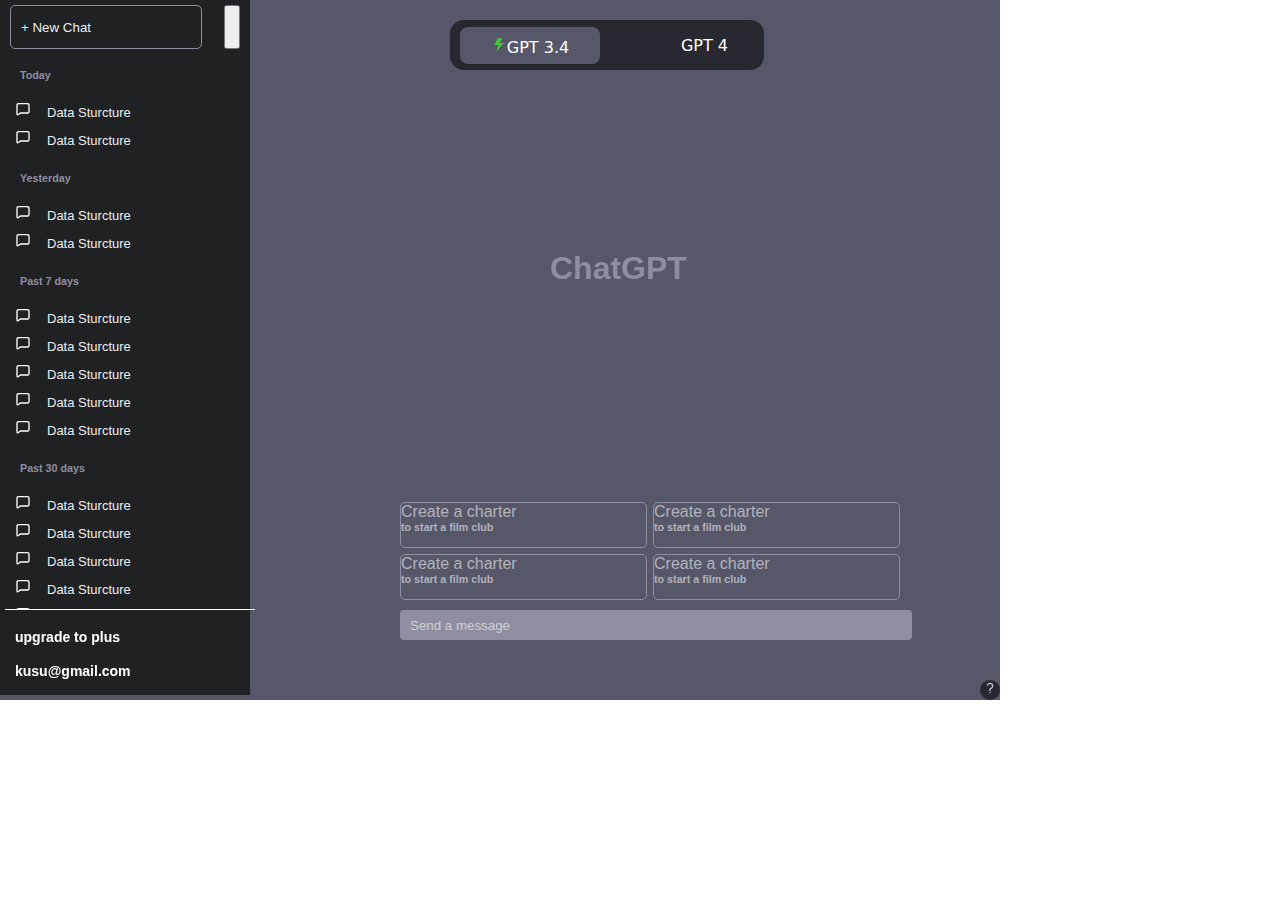
<file: ChatGPT clone/index.html>
<!DOCTYPE html>
<html lang="en">
<head>
    <meta charset="UTF-8">
    <meta name="viewport" content="width=device-width, initial-scale=1.0">
    <title>Document</title>
    <link rel="stylesheet" href="style.css">
</head>
<body>
    <div class="container">
        <div class="side">
            <div class="sidebar-top-flex">
                <button class="chat-btn">+  New Chat</button>
                <button class="chat-close-btn"><rect x="3" y="3" width="18" height="18" rx="2" ry="2"></rect></button>
            </div>
            <div class="sidebar">
                
                <div class="card">
                    <h6 class="day-text">Today</h6>
                    <div class="chat-card">
                        <svg  width="16px" height="16px" viewBox="0 0 24 24" fill="none" xmlns="http://www.w3.org/2000/svg" stroke="#fff"><g id="SVGRepo_bgCarrier" stroke-width="0"></g><g id="SVGRepo_tracerCarrier" stroke-linecap="round" stroke-linejoin="round"></g><g id="SVGRepo_iconCarrier"> <g id="Communication / Chat_Dots"> <path id="Vector" d="M5.59961 19.9203L7.12357 18.7012L7.13478 18.6926C7.45249 18.4384 7.61281 18.3101 7.79168 18.2188C7.95216 18.1368 8.12328 18.0771 8.2998 18.0408C8.49877 18 8.70603 18 9.12207 18H17.8031C18.921 18 19.4806 18 19.908 17.7822C20.2843 17.5905 20.5905 17.2842 20.7822 16.9079C21 16.4805 21 15.9215 21 14.8036V7.19691C21 6.07899 21 5.5192 20.7822 5.0918C20.5905 4.71547 20.2837 4.40973 19.9074 4.21799C19.4796 4 18.9203 4 17.8002 4H6.2002C5.08009 4 4.51962 4 4.0918 4.21799C3.71547 4.40973 3.40973 4.71547 3.21799 5.0918C3 5.51962 3 6.08009 3 7.2002V18.6712C3 19.7369 3 20.2696 3.21846 20.5433C3.40845 20.7813 3.69644 20.9198 4.00098 20.9195C4.35115 20.9191 4.76744 20.5861 5.59961 19.9203Z" stroke="#ffffff" stroke-width="2" stroke-linecap="round" stroke-linejoin="round"></path> </g> </g></svg>
                        <div class="desc">Data Sturcture</div>
                    </div>
                    <div class="chat-card">
                        <svg  width="16px" height="16px" viewBox="0 0 24 24" fill="none" xmlns="http://www.w3.org/2000/svg" stroke="#fff"><g id="SVGRepo_bgCarrier" stroke-width="0"></g><g id="SVGRepo_tracerCarrier" stroke-linecap="round" stroke-linejoin="round"></g><g id="SVGRepo_iconCarrier"> <g id="Communication / Chat_Dots"> <path id="Vector" d="M5.59961 19.9203L7.12357 18.7012L7.13478 18.6926C7.45249 18.4384 7.61281 18.3101 7.79168 18.2188C7.95216 18.1368 8.12328 18.0771 8.2998 18.0408C8.49877 18 8.70603 18 9.12207 18H17.8031C18.921 18 19.4806 18 19.908 17.7822C20.2843 17.5905 20.5905 17.2842 20.7822 16.9079C21 16.4805 21 15.9215 21 14.8036V7.19691C21 6.07899 21 5.5192 20.7822 5.0918C20.5905 4.71547 20.2837 4.40973 19.9074 4.21799C19.4796 4 18.9203 4 17.8002 4H6.2002C5.08009 4 4.51962 4 4.0918 4.21799C3.71547 4.40973 3.40973 4.71547 3.21799 5.0918C3 5.51962 3 6.08009 3 7.2002V18.6712C3 19.7369 3 20.2696 3.21846 20.5433C3.40845 20.7813 3.69644 20.9198 4.00098 20.9195C4.35115 20.9191 4.76744 20.5861 5.59961 19.9203Z" stroke="#ffffff" stroke-width="2" stroke-linecap="round" stroke-linejoin="round"></path> </g> </g></svg>
                        <div class="desc">Data Sturcture</div>
                    </div>
                </div>
    
                <div class="card">
                    <h6 class="day-text">Yesterday</h6>
                    <div class="chat-card">
                        <svg  width="16px" height="16px" viewBox="0 0 24 24" fill="none" xmlns="http://www.w3.org/2000/svg" stroke="#fff"><g id="SVGRepo_bgCarrier" stroke-width="0"></g><g id="SVGRepo_tracerCarrier" stroke-linecap="round" stroke-linejoin="round"></g><g id="SVGRepo_iconCarrier"> <g id="Communication / Chat_Dots"> <path id="Vector" d="M5.59961 19.9203L7.12357 18.7012L7.13478 18.6926C7.45249 18.4384 7.61281 18.3101 7.79168 18.2188C7.95216 18.1368 8.12328 18.0771 8.2998 18.0408C8.49877 18 8.70603 18 9.12207 18H17.8031C18.921 18 19.4806 18 19.908 17.7822C20.2843 17.5905 20.5905 17.2842 20.7822 16.9079C21 16.4805 21 15.9215 21 14.8036V7.19691C21 6.07899 21 5.5192 20.7822 5.0918C20.5905 4.71547 20.2837 4.40973 19.9074 4.21799C19.4796 4 18.9203 4 17.8002 4H6.2002C5.08009 4 4.51962 4 4.0918 4.21799C3.71547 4.40973 3.40973 4.71547 3.21799 5.0918C3 5.51962 3 6.08009 3 7.2002V18.6712C3 19.7369 3 20.2696 3.21846 20.5433C3.40845 20.7813 3.69644 20.9198 4.00098 20.9195C4.35115 20.9191 4.76744 20.5861 5.59961 19.9203Z" stroke="#ffffff" stroke-width="2" stroke-linecap="round" stroke-linejoin="round"></path> </g> </g></svg>
                        <div class="desc">Data Sturcture</div>
                    </div>
                    <div class="chat-card">
                        <svg  width="16px" height="16px" viewBox="0 0 24 24" fill="none" xmlns="http://www.w3.org/2000/svg" stroke="#fff"><g id="SVGRepo_bgCarrier" stroke-width="0"></g><g id="SVGRepo_tracerCarrier" stroke-linecap="round" stroke-linejoin="round"></g><g id="SVGRepo_iconCarrier"> <g id="Communication / Chat_Dots"> <path id="Vector" d="M5.59961 19.9203L7.12357 18.7012L7.13478 18.6926C7.45249 18.4384 7.61281 18.3101 7.79168 18.2188C7.95216 18.1368 8.12328 18.0771 8.2998 18.0408C8.49877 18 8.70603 18 9.12207 18H17.8031C18.921 18 19.4806 18 19.908 17.7822C20.2843 17.5905 20.5905 17.2842 20.7822 16.9079C21 16.4805 21 15.9215 21 14.8036V7.19691C21 6.07899 21 5.5192 20.7822 5.0918C20.5905 4.71547 20.2837 4.40973 19.9074 4.21799C19.4796 4 18.9203 4 17.8002 4H6.2002C5.08009 4 4.51962 4 4.0918 4.21799C3.71547 4.40973 3.40973 4.71547 3.21799 5.0918C3 5.51962 3 6.08009 3 7.2002V18.6712C3 19.7369 3 20.2696 3.21846 20.5433C3.40845 20.7813 3.69644 20.9198 4.00098 20.9195C4.35115 20.9191 4.76744 20.5861 5.59961 19.9203Z" stroke="#ffffff" stroke-width="2" stroke-linecap="round" stroke-linejoin="round"></path> </g> </g></svg>
                        <div class="desc">Data Sturcture</div>
                    </div>
                </div>
    
                <div class="card">
                    <h6 class="day-text">Past 7 days</h6>
                    <div class="chat-card">
                        <svg  width="16px" height="16px" viewBox="0 0 24 24" fill="none" xmlns="http://www.w3.org/2000/svg" stroke="#fff"><g id="SVGRepo_bgCarrier" stroke-width="0"></g><g id="SVGRepo_tracerCarrier" stroke-linecap="round" stroke-linejoin="round"></g><g id="SVGRepo_iconCarrier"> <g id="Communication / Chat_Dots"> <path id="Vector" d="M5.59961 19.9203L7.12357 18.7012L7.13478 18.6926C7.45249 18.4384 7.61281 18.3101 7.79168 18.2188C7.95216 18.1368 8.12328 18.0771 8.2998 18.0408C8.49877 18 8.70603 18 9.12207 18H17.8031C18.921 18 19.4806 18 19.908 17.7822C20.2843 17.5905 20.5905 17.2842 20.7822 16.9079C21 16.4805 21 15.9215 21 14.8036V7.19691C21 6.07899 21 5.5192 20.7822 5.0918C20.5905 4.71547 20.2837 4.40973 19.9074 4.21799C19.4796 4 18.9203 4 17.8002 4H6.2002C5.08009 4 4.51962 4 4.0918 4.21799C3.71547 4.40973 3.40973 4.71547 3.21799 5.0918C3 5.51962 3 6.08009 3 7.2002V18.6712C3 19.7369 3 20.2696 3.21846 20.5433C3.40845 20.7813 3.69644 20.9198 4.00098 20.9195C4.35115 20.9191 4.76744 20.5861 5.59961 19.9203Z" stroke="#ffffff" stroke-width="2" stroke-linecap="round" stroke-linejoin="round"></path> </g> </g></svg>
                        <div class="desc">Data Sturcture</div>
                    </div>
                    <div class="chat-card">
                        <svg  width="16px" height="16px" viewBox="0 0 24 24" fill="none" xmlns="http://www.w3.org/2000/svg" stroke="#fff"><g id="SVGRepo_bgCarrier" stroke-width="0"></g><g id="SVGRepo_tracerCarrier" stroke-linecap="round" stroke-linejoin="round"></g><g id="SVGRepo_iconCarrier"> <g id="Communication / Chat_Dots"> <path id="Vector" d="M5.59961 19.9203L7.12357 18.7012L7.13478 18.6926C7.45249 18.4384 7.61281 18.3101 7.79168 18.2188C7.95216 18.1368 8.12328 18.0771 8.2998 18.0408C8.49877 18 8.70603 18 9.12207 18H17.8031C18.921 18 19.4806 18 19.908 17.7822C20.2843 17.5905 20.5905 17.2842 20.7822 16.9079C21 16.4805 21 15.9215 21 14.8036V7.19691C21 6.07899 21 5.5192 20.7822 5.0918C20.5905 4.71547 20.2837 4.40973 19.9074 4.21799C19.4796 4 18.9203 4 17.8002 4H6.2002C5.08009 4 4.51962 4 4.0918 4.21799C3.71547 4.40973 3.40973 4.71547 3.21799 5.0918C3 5.51962 3 6.08009 3 7.2002V18.6712C3 19.7369 3 20.2696 3.21846 20.5433C3.40845 20.7813 3.69644 20.9198 4.00098 20.9195C4.35115 20.9191 4.76744 20.5861 5.59961 19.9203Z" stroke="#ffffff" stroke-width="2" stroke-linecap="round" stroke-linejoin="round"></path> </g> </g></svg>
                        <div class="desc">Data Sturcture</div>
                    </div>
                    <div class="chat-card">
                        <svg  width="16px" height="16px" viewBox="0 0 24 24" fill="none" xmlns="http://www.w3.org/2000/svg" stroke="#fff"><g id="SVGRepo_bgCarrier" stroke-width="0"></g><g id="SVGRepo_tracerCarrier" stroke-linecap="round" stroke-linejoin="round"></g><g id="SVGRepo_iconCarrier"> <g id="Communication / Chat_Dots"> <path id="Vector" d="M5.59961 19.9203L7.12357 18.7012L7.13478 18.6926C7.45249 18.4384 7.61281 18.3101 7.79168 18.2188C7.95216 18.1368 8.12328 18.0771 8.2998 18.0408C8.49877 18 8.70603 18 9.12207 18H17.8031C18.921 18 19.4806 18 19.908 17.7822C20.2843 17.5905 20.5905 17.2842 20.7822 16.9079C21 16.4805 21 15.9215 21 14.8036V7.19691C21 6.07899 21 5.5192 20.7822 5.0918C20.5905 4.71547 20.2837 4.40973 19.9074 4.21799C19.4796 4 18.9203 4 17.8002 4H6.2002C5.08009 4 4.51962 4 4.0918 4.21799C3.71547 4.40973 3.40973 4.71547 3.21799 5.0918C3 5.51962 3 6.08009 3 7.2002V18.6712C3 19.7369 3 20.2696 3.21846 20.5433C3.40845 20.7813 3.69644 20.9198 4.00098 20.9195C4.35115 20.9191 4.76744 20.5861 5.59961 19.9203Z" stroke="#ffffff" stroke-width="2" stroke-linecap="round" stroke-linejoin="round"></path> </g> </g></svg>
                        <div class="desc">Data Sturcture</div>
                    </div>
                    <div class="chat-card">
                        <svg  width="16px" height="16px" viewBox="0 0 24 24" fill="none" xmlns="http://www.w3.org/2000/svg" stroke="#fff"><g id="SVGRepo_bgCarrier" stroke-width="0"></g><g id="SVGRepo_tracerCarrier" stroke-linecap="round" stroke-linejoin="round"></g><g id="SVGRepo_iconCarrier"> <g id="Communication / Chat_Dots"> <path id="Vector" d="M5.59961 19.9203L7.12357 18.7012L7.13478 18.6926C7.45249 18.4384 7.61281 18.3101 7.79168 18.2188C7.95216 18.1368 8.12328 18.0771 8.2998 18.0408C8.49877 18 8.70603 18 9.12207 18H17.8031C18.921 18 19.4806 18 19.908 17.7822C20.2843 17.5905 20.5905 17.2842 20.7822 16.9079C21 16.4805 21 15.9215 21 14.8036V7.19691C21 6.07899 21 5.5192 20.7822 5.0918C20.5905 4.71547 20.2837 4.40973 19.9074 4.21799C19.4796 4 18.9203 4 17.8002 4H6.2002C5.08009 4 4.51962 4 4.0918 4.21799C3.71547 4.40973 3.40973 4.71547 3.21799 5.0918C3 5.51962 3 6.08009 3 7.2002V18.6712C3 19.7369 3 20.2696 3.21846 20.5433C3.40845 20.7813 3.69644 20.9198 4.00098 20.9195C4.35115 20.9191 4.76744 20.5861 5.59961 19.9203Z" stroke="#ffffff" stroke-width="2" stroke-linecap="round" stroke-linejoin="round"></path> </g> </g></svg>
                        <div class="desc">Data Sturcture</div>
                    </div>
                    <div class="chat-card">
                        <svg  width="16px" height="16px" viewBox="0 0 24 24" fill="none" xmlns="http://www.w3.org/2000/svg" stroke="#fff"><g id="SVGRepo_bgCarrier" stroke-width="0"></g><g id="SVGRepo_tracerCarrier" stroke-linecap="round" stroke-linejoin="round"></g><g id="SVGRepo_iconCarrier"> <g id="Communication / Chat_Dots"> <path id="Vector" d="M5.59961 19.9203L7.12357 18.7012L7.13478 18.6926C7.45249 18.4384 7.61281 18.3101 7.79168 18.2188C7.95216 18.1368 8.12328 18.0771 8.2998 18.0408C8.49877 18 8.70603 18 9.12207 18H17.8031C18.921 18 19.4806 18 19.908 17.7822C20.2843 17.5905 20.5905 17.2842 20.7822 16.9079C21 16.4805 21 15.9215 21 14.8036V7.19691C21 6.07899 21 5.5192 20.7822 5.0918C20.5905 4.71547 20.2837 4.40973 19.9074 4.21799C19.4796 4 18.9203 4 17.8002 4H6.2002C5.08009 4 4.51962 4 4.0918 4.21799C3.71547 4.40973 3.40973 4.71547 3.21799 5.0918C3 5.51962 3 6.08009 3 7.2002V18.6712C3 19.7369 3 20.2696 3.21846 20.5433C3.40845 20.7813 3.69644 20.9198 4.00098 20.9195C4.35115 20.9191 4.76744 20.5861 5.59961 19.9203Z" stroke="#ffffff" stroke-width="2" stroke-linecap="round" stroke-linejoin="round"></path> </g> </g></svg>
                        <div class="desc">Data Sturcture</div>
                    </div>
                </div>
    
                <div class="card">
                    <h6 class="day-text">Past 30 days</h6>
                    <div class="chat-card">
                        <svg  width="16px" height="16px" viewBox="0 0 24 24" fill="none" xmlns="http://www.w3.org/2000/svg" stroke="#fff"><g id="SVGRepo_bgCarrier" stroke-width="0"></g><g id="SVGRepo_tracerCarrier" stroke-linecap="round" stroke-linejoin="round"></g><g id="SVGRepo_iconCarrier"> <g id="Communication / Chat_Dots"> <path id="Vector" d="M5.59961 19.9203L7.12357 18.7012L7.13478 18.6926C7.45249 18.4384 7.61281 18.3101 7.79168 18.2188C7.95216 18.1368 8.12328 18.0771 8.2998 18.0408C8.49877 18 8.70603 18 9.12207 18H17.8031C18.921 18 19.4806 18 19.908 17.7822C20.2843 17.5905 20.5905 17.2842 20.7822 16.9079C21 16.4805 21 15.9215 21 14.8036V7.19691C21 6.07899 21 5.5192 20.7822 5.0918C20.5905 4.71547 20.2837 4.40973 19.9074 4.21799C19.4796 4 18.9203 4 17.8002 4H6.2002C5.08009 4 4.51962 4 4.0918 4.21799C3.71547 4.40973 3.40973 4.71547 3.21799 5.0918C3 5.51962 3 6.08009 3 7.2002V18.6712C3 19.7369 3 20.2696 3.21846 20.5433C3.40845 20.7813 3.69644 20.9198 4.00098 20.9195C4.35115 20.9191 4.76744 20.5861 5.59961 19.9203Z" stroke="#ffffff" stroke-width="2" stroke-linecap="round" stroke-linejoin="round"></path> </g> </g></svg>
                        <div class="desc">Data Sturcture</div>
                    </div>
                    <div class="chat-card">
                        <svg  width="16px" height="16px" viewBox="0 0 24 24" fill="none" xmlns="http://www.w3.org/2000/svg" stroke="#fff"><g id="SVGRepo_bgCarrier" stroke-width="0"></g><g id="SVGRepo_tracerCarrier" stroke-linecap="round" stroke-linejoin="round"></g><g id="SVGRepo_iconCarrier"> <g id="Communication / Chat_Dots"> <path id="Vector" d="M5.59961 19.9203L7.12357 18.7012L7.13478 18.6926C7.45249 18.4384 7.61281 18.3101 7.79168 18.2188C7.95216 18.1368 8.12328 18.0771 8.2998 18.0408C8.49877 18 8.70603 18 9.12207 18H17.8031C18.921 18 19.4806 18 19.908 17.7822C20.2843 17.5905 20.5905 17.2842 20.7822 16.9079C21 16.4805 21 15.9215 21 14.8036V7.19691C21 6.07899 21 5.5192 20.7822 5.0918C20.5905 4.71547 20.2837 4.40973 19.9074 4.21799C19.4796 4 18.9203 4 17.8002 4H6.2002C5.08009 4 4.51962 4 4.0918 4.21799C3.71547 4.40973 3.40973 4.71547 3.21799 5.0918C3 5.51962 3 6.08009 3 7.2002V18.6712C3 19.7369 3 20.2696 3.21846 20.5433C3.40845 20.7813 3.69644 20.9198 4.00098 20.9195C4.35115 20.9191 4.76744 20.5861 5.59961 19.9203Z" stroke="#ffffff" stroke-width="2" stroke-linecap="round" stroke-linejoin="round"></path> </g> </g></svg>
                        <div class="desc">Data Sturcture</div>
                    </div>
                    <div class="chat-card">
                        <svg  width="16px" height="16px" viewBox="0 0 24 24" fill="none" xmlns="http://www.w3.org/2000/svg" stroke="#fff"><g id="SVGRepo_bgCarrier" stroke-width="0"></g><g id="SVGRepo_tracerCarrier" stroke-linecap="round" stroke-linejoin="round"></g><g id="SVGRepo_iconCarrier"> <g id="Communication / Chat_Dots"> <path id="Vector" d="M5.59961 19.9203L7.12357 18.7012L7.13478 18.6926C7.45249 18.4384 7.61281 18.3101 7.79168 18.2188C7.95216 18.1368 8.12328 18.0771 8.2998 18.0408C8.49877 18 8.70603 18 9.12207 18H17.8031C18.921 18 19.4806 18 19.908 17.7822C20.2843 17.5905 20.5905 17.2842 20.7822 16.9079C21 16.4805 21 15.9215 21 14.8036V7.19691C21 6.07899 21 5.5192 20.7822 5.0918C20.5905 4.71547 20.2837 4.40973 19.9074 4.21799C19.4796 4 18.9203 4 17.8002 4H6.2002C5.08009 4 4.51962 4 4.0918 4.21799C3.71547 4.40973 3.40973 4.71547 3.21799 5.0918C3 5.51962 3 6.08009 3 7.2002V18.6712C3 19.7369 3 20.2696 3.21846 20.5433C3.40845 20.7813 3.69644 20.9198 4.00098 20.9195C4.35115 20.9191 4.76744 20.5861 5.59961 19.9203Z" stroke="#ffffff" stroke-width="2" stroke-linecap="round" stroke-linejoin="round"></path> </g> </g></svg>
                        <div class="desc">Data Sturcture</div>
                    </div>
                    <div class="chat-card">
                        <svg  width="16px" height="16px" viewBox="0 0 24 24" fill="none" xmlns="http://www.w3.org/2000/svg" stroke="#fff"><g id="SVGRepo_bgCarrier" stroke-width="0"></g><g id="SVGRepo_tracerCarrier" stroke-linecap="round" stroke-linejoin="round"></g><g id="SVGRepo_iconCarrier"> <g id="Communication / Chat_Dots"> <path id="Vector" d="M5.59961 19.9203L7.12357 18.7012L7.13478 18.6926C7.45249 18.4384 7.61281 18.3101 7.79168 18.2188C7.95216 18.1368 8.12328 18.0771 8.2998 18.0408C8.49877 18 8.70603 18 9.12207 18H17.8031C18.921 18 19.4806 18 19.908 17.7822C20.2843 17.5905 20.5905 17.2842 20.7822 16.9079C21 16.4805 21 15.9215 21 14.8036V7.19691C21 6.07899 21 5.5192 20.7822 5.0918C20.5905 4.71547 20.2837 4.40973 19.9074 4.21799C19.4796 4 18.9203 4 17.8002 4H6.2002C5.08009 4 4.51962 4 4.0918 4.21799C3.71547 4.40973 3.40973 4.71547 3.21799 5.0918C3 5.51962 3 6.08009 3 7.2002V18.6712C3 19.7369 3 20.2696 3.21846 20.5433C3.40845 20.7813 3.69644 20.9198 4.00098 20.9195C4.35115 20.9191 4.76744 20.5861 5.59961 19.9203Z" stroke="#ffffff" stroke-width="2" stroke-linecap="round" stroke-linejoin="round"></path> </g> </g></svg>
                        <div class="desc">Data Sturcture</div>
                    </div>
                    <div class="chat-card">
                        <svg  width="16px" height="16px" viewBox="0 0 24 24" fill="none" xmlns="http://www.w3.org/2000/svg" stroke="#fff"><g id="SVGRepo_bgCarrier" stroke-width="0"></g><g id="SVGRepo_tracerCarrier" stroke-linecap="round" stroke-linejoin="round"></g><g id="SVGRepo_iconCarrier"> <g id="Communication / Chat_Dots"> <path id="Vector" d="M5.59961 19.9203L7.12357 18.7012L7.13478 18.6926C7.45249 18.4384 7.61281 18.3101 7.79168 18.2188C7.95216 18.1368 8.12328 18.0771 8.2998 18.0408C8.49877 18 8.70603 18 9.12207 18H17.8031C18.921 18 19.4806 18 19.908 17.7822C20.2843 17.5905 20.5905 17.2842 20.7822 16.9079C21 16.4805 21 15.9215 21 14.8036V7.19691C21 6.07899 21 5.5192 20.7822 5.0918C20.5905 4.71547 20.2837 4.40973 19.9074 4.21799C19.4796 4 18.9203 4 17.8002 4H6.2002C5.08009 4 4.51962 4 4.0918 4.21799C3.71547 4.40973 3.40973 4.71547 3.21799 5.0918C3 5.51962 3 6.08009 3 7.2002V18.6712C3 19.7369 3 20.2696 3.21846 20.5433C3.40845 20.7813 3.69644 20.9198 4.00098 20.9195C4.35115 20.9191 4.76744 20.5861 5.59961 19.9203Z" stroke="#ffffff" stroke-width="2" stroke-linecap="round" stroke-linejoin="round"></path> </g> </g></svg>
                        <div class="desc">Data Sturcture</div>
                    </div>
                    <div class="chat-card">
                        <svg  width="16px" height="16px" viewBox="0 0 24 24" fill="none" xmlns="http://www.w3.org/2000/svg" stroke="#fff"><g id="SVGRepo_bgCarrier" stroke-width="0"></g><g id="SVGRepo_tracerCarrier" stroke-linecap="round" stroke-linejoin="round"></g><g id="SVGRepo_iconCarrier"> <g id="Communication / Chat_Dots"> <path id="Vector" d="M5.59961 19.9203L7.12357 18.7012L7.13478 18.6926C7.45249 18.4384 7.61281 18.3101 7.79168 18.2188C7.95216 18.1368 8.12328 18.0771 8.2998 18.0408C8.49877 18 8.70603 18 9.12207 18H17.8031C18.921 18 19.4806 18 19.908 17.7822C20.2843 17.5905 20.5905 17.2842 20.7822 16.9079C21 16.4805 21 15.9215 21 14.8036V7.19691C21 6.07899 21 5.5192 20.7822 5.0918C20.5905 4.71547 20.2837 4.40973 19.9074 4.21799C19.4796 4 18.9203 4 17.8002 4H6.2002C5.08009 4 4.51962 4 4.0918 4.21799C3.71547 4.40973 3.40973 4.71547 3.21799 5.0918C3 5.51962 3 6.08009 3 7.2002V18.6712C3 19.7369 3 20.2696 3.21846 20.5433C3.40845 20.7813 3.69644 20.9198 4.00098 20.9195C4.35115 20.9191 4.76744 20.5861 5.59961 19.9203Z" stroke="#ffffff" stroke-width="2" stroke-linecap="round" stroke-linejoin="round"></path> </g> </g></svg>
                        <div class="desc">Data Sturcture</div>
                    </div>
                    <div class="chat-card">
                        <svg  width="16px" height="16px" viewBox="0 0 24 24" fill="none" xmlns="http://www.w3.org/2000/svg" stroke="#fff"><g id="SVGRepo_bgCarrier" stroke-width="0"></g><g id="SVGRepo_tracerCarrier" stroke-linecap="round" stroke-linejoin="round"></g><g id="SVGRepo_iconCarrier"> <g id="Communication / Chat_Dots"> <path id="Vector" d="M5.59961 19.9203L7.12357 18.7012L7.13478 18.6926C7.45249 18.4384 7.61281 18.3101 7.79168 18.2188C7.95216 18.1368 8.12328 18.0771 8.2998 18.0408C8.49877 18 8.70603 18 9.12207 18H17.8031C18.921 18 19.4806 18 19.908 17.7822C20.2843 17.5905 20.5905 17.2842 20.7822 16.9079C21 16.4805 21 15.9215 21 14.8036V7.19691C21 6.07899 21 5.5192 20.7822 5.0918C20.5905 4.71547 20.2837 4.40973 19.9074 4.21799C19.4796 4 18.9203 4 17.8002 4H6.2002C5.08009 4 4.51962 4 4.0918 4.21799C3.71547 4.40973 3.40973 4.71547 3.21799 5.0918C3 5.51962 3 6.08009 3 7.2002V18.6712C3 19.7369 3 20.2696 3.21846 20.5433C3.40845 20.7813 3.69644 20.9198 4.00098 20.9195C4.35115 20.9191 4.76744 20.5861 5.59961 19.9203Z" stroke="#ffffff" stroke-width="2" stroke-linecap="round" stroke-linejoin="round"></path> </g> </g></svg>
                        <div class="desc">Data Sturcture</div>
                    </div>
                    <div class="chat-card">
                        <svg  width="16px" height="16px" viewBox="0 0 24 24" fill="none" xmlns="http://www.w3.org/2000/svg" stroke="#fff"><g id="SVGRepo_bgCarrier" stroke-width="0"></g><g id="SVGRepo_tracerCarrier" stroke-linecap="round" stroke-linejoin="round"></g><g id="SVGRepo_iconCarrier"> <g id="Communication / Chat_Dots"> <path id="Vector" d="M5.59961 19.9203L7.12357 18.7012L7.13478 18.6926C7.45249 18.4384 7.61281 18.3101 7.79168 18.2188C7.95216 18.1368 8.12328 18.0771 8.2998 18.0408C8.49877 18 8.70603 18 9.12207 18H17.8031C18.921 18 19.4806 18 19.908 17.7822C20.2843 17.5905 20.5905 17.2842 20.7822 16.9079C21 16.4805 21 15.9215 21 14.8036V7.19691C21 6.07899 21 5.5192 20.7822 5.0918C20.5905 4.71547 20.2837 4.40973 19.9074 4.21799C19.4796 4 18.9203 4 17.8002 4H6.2002C5.08009 4 4.51962 4 4.0918 4.21799C3.71547 4.40973 3.40973 4.71547 3.21799 5.0918C3 5.51962 3 6.08009 3 7.2002V18.6712C3 19.7369 3 20.2696 3.21846 20.5433C3.40845 20.7813 3.69644 20.9198 4.00098 20.9195C4.35115 20.9191 4.76744 20.5861 5.59961 19.9203Z" stroke="#ffffff" stroke-width="2" stroke-linecap="round" stroke-linejoin="round"></path> </g> </g></svg>
                        <div class="desc">Data Sturcture</div>
                    </div>
                    <div class="chat-card">
                        <svg  width="16px" height="16px" viewBox="0 0 24 24" fill="none" xmlns="http://www.w3.org/2000/svg" stroke="#fff"><g id="SVGRepo_bgCarrier" stroke-width="0"></g><g id="SVGRepo_tracerCarrier" stroke-linecap="round" stroke-linejoin="round"></g><g id="SVGRepo_iconCarrier"> <g id="Communication / Chat_Dots"> <path id="Vector" d="M5.59961 19.9203L7.12357 18.7012L7.13478 18.6926C7.45249 18.4384 7.61281 18.3101 7.79168 18.2188C7.95216 18.1368 8.12328 18.0771 8.2998 18.0408C8.49877 18 8.70603 18 9.12207 18H17.8031C18.921 18 19.4806 18 19.908 17.7822C20.2843 17.5905 20.5905 17.2842 20.7822 16.9079C21 16.4805 21 15.9215 21 14.8036V7.19691C21 6.07899 21 5.5192 20.7822 5.0918C20.5905 4.71547 20.2837 4.40973 19.9074 4.21799C19.4796 4 18.9203 4 17.8002 4H6.2002C5.08009 4 4.51962 4 4.0918 4.21799C3.71547 4.40973 3.40973 4.71547 3.21799 5.0918C3 5.51962 3 6.08009 3 7.2002V18.6712C3 19.7369 3 20.2696 3.21846 20.5433C3.40845 20.7813 3.69644 20.9198 4.00098 20.9195C4.35115 20.9191 4.76744 20.5861 5.59961 19.9203Z" stroke="#ffffff" stroke-width="2" stroke-linecap="round" stroke-linejoin="round"></path> </g> </g></svg>
                        <div class="desc">Data Sturcture</div>
                    </div>
                    <div class="chat-card">
                        <svg  width="16px" height="16px" viewBox="0 0 24 24" fill="none" xmlns="http://www.w3.org/2000/svg" stroke="#fff"><g id="SVGRepo_bgCarrier" stroke-width="0"></g><g id="SVGRepo_tracerCarrier" stroke-linecap="round" stroke-linejoin="round"></g><g id="SVGRepo_iconCarrier"> <g id="Communication / Chat_Dots"> <path id="Vector" d="M5.59961 19.9203L7.12357 18.7012L7.13478 18.6926C7.45249 18.4384 7.61281 18.3101 7.79168 18.2188C7.95216 18.1368 8.12328 18.0771 8.2998 18.0408C8.49877 18 8.70603 18 9.12207 18H17.8031C18.921 18 19.4806 18 19.908 17.7822C20.2843 17.5905 20.5905 17.2842 20.7822 16.9079C21 16.4805 21 15.9215 21 14.8036V7.19691C21 6.07899 21 5.5192 20.7822 5.0918C20.5905 4.71547 20.2837 4.40973 19.9074 4.21799C19.4796 4 18.9203 4 17.8002 4H6.2002C5.08009 4 4.51962 4 4.0918 4.21799C3.71547 4.40973 3.40973 4.71547 3.21799 5.0918C3 5.51962 3 6.08009 3 7.2002V18.6712C3 19.7369 3 20.2696 3.21846 20.5433C3.40845 20.7813 3.69644 20.9198 4.00098 20.9195C4.35115 20.9191 4.76744 20.5861 5.59961 19.9203Z" stroke="#ffffff" stroke-width="2" stroke-linecap="round" stroke-linejoin="round"></path> </g> </g></svg>
                        <div class="desc">Data Sturcture</div>
                    </div>
                    
                </div>
                
            </div>
            <div class="bottom-user">
                <h4 class="user-text">upgrade to plus</h4>
                <h3 class="user-text">kusu@gmail.com</h3>
            </div>
        </div>

        <div class="main">  
            <div class="gpt-v">
                <div class="gpt3"> <svg fill="#43c63d" width="16px" height="16px" viewBox="0 0 24 24" xmlns="http://www.w3.org/2000/svg"><g id="SVGRepo_bgCarrier" stroke-width="0"></g><g id="SVGRepo_tracerCarrier" stroke-linecap="round" stroke-linejoin="round"></g><g id="SVGRepo_iconCarrier"><path d="M13,9h6L8,22l3-10H5L10,2h7Z"></path></g></svg>GPT 3.4</div>
                <div class="gpt4">GPT 4 </div>
            </div>

            <div class="q-fixed"><svg width="16 px" height="16px" viewBox="0 0 24 24" fill="none" xmlns="http://www.w3.org/2000/svg" stroke="#000000"><g id="SVGRepo_bgCarrier" stroke-width="0"></g><g id="SVGRepo_tracerCarrier" stroke-linecap="round" stroke-linejoin="round"></g><g id="SVGRepo_iconCarrier"> <path d="M12 19H12.01M8.21704 7.69689C8.75753 6.12753 10.2471 5 12 5C14.2091 5 16 6.79086 16 9C16 10.6565 14.9931 12.0778 13.558 12.6852C12.8172 12.9988 12.4468 13.1556 12.3172 13.2767C12.1629 13.4209 12.1336 13.4651 12.061 13.6634C12 13.8299 12 14.0866 12 14.6L12 16" stroke="#c5c5d2" stroke-width="2" stroke-linecap="round" stroke-linejoin="round"></path> </g></svg></div>
            <h1 class="chatgpt">ChatGPT</h1>

            <div class="bottom">
                <div class="card-flex">
                    <div class="card-suggest">
                        Create a charter
                        <h6>to start a film club</h6>
                    </div>
                    <div class="card-suggest">
                        Create a charter
                        <h6>to start a film club</h6>
                    </div>
                    <div class="card-suggest">
                        Create a charter
                        <h6>to start a film club</h6>
                    </div>
                    <div class="card-suggest">
                        Create a charter
                        <h6>to start a film club</h6>
                    </div>
                </div>

                <div class="input-div" >
                    <input type="text" placeholder="Send a message" name="" id="" class="input-main" >
                    
                </div>
        </div>
        </div>
        
    </div>
    
</body>
</html>
</file>
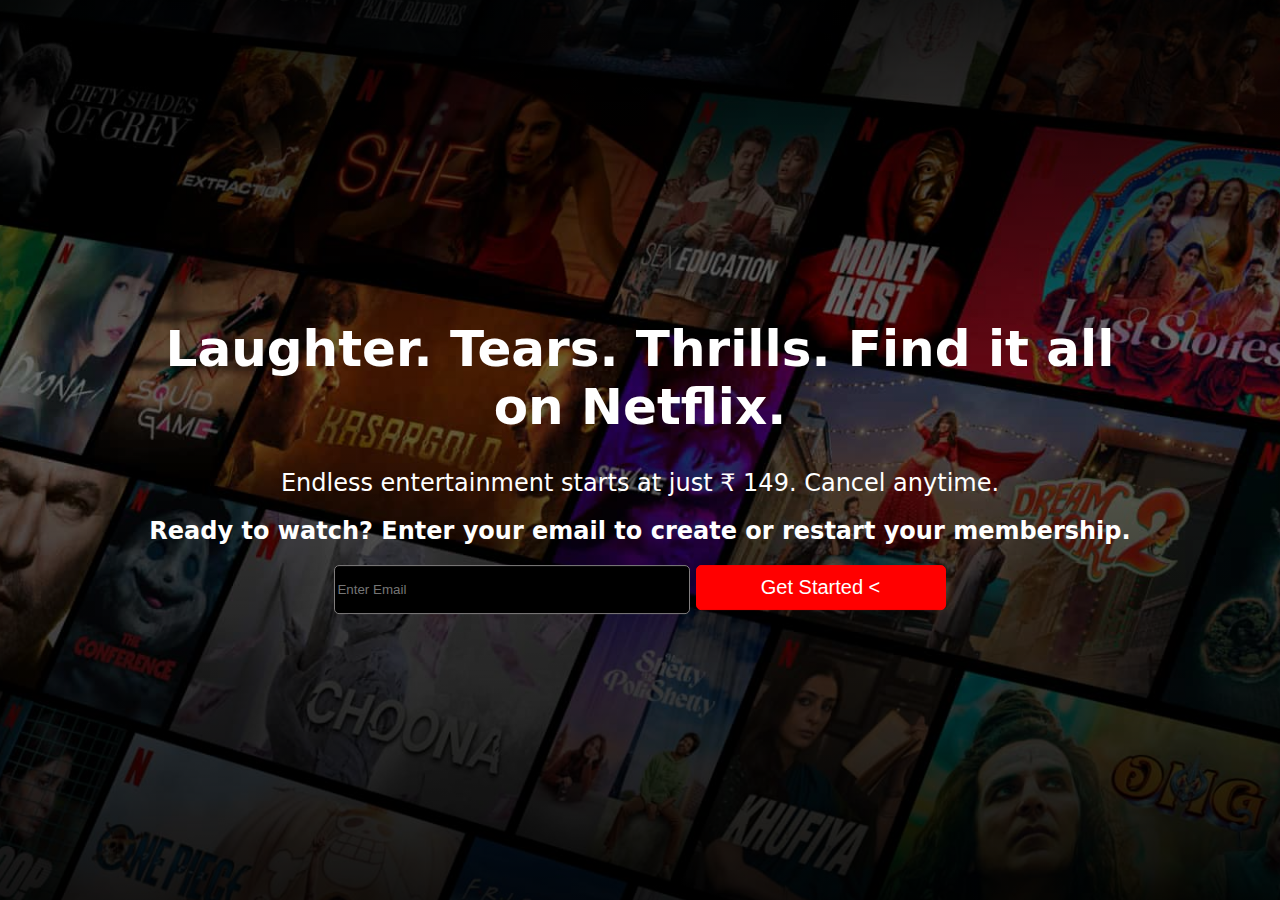
<file: Css Day 6 Clone/index.html>
<!DOCTYPE html>
<html lang="en">
<head>
    <meta charset="UTF-8">
    <meta name="viewport" content="width=device-width, initial-scale=1.0">
    <title>Document</title>
    <link rel="stylesheet" href="style.css">
</head>
<body>
    <div class="bg">
        <img src="./img/netflix.jpg" alt="" class="bg-img">
        <div class="shade"></div>
        <div class="content">
            <h1 class="bg-title">Laughter. Tears. Thrills. Find it all on Netflix.</h1>
            <h2 class="bg-subtitle">Endless entertainment starts at just ₹ 149. Cancel anytime.</h2>
            <h2>Ready to watch? Enter your email to create or restart your membership.</h2>
            <div class="input-flex">
                <input class="input" placeholder="Enter Email" type="text">
                <button class="btn">Get Started  &lt;</button>
            </div>
        </div>

    </div>
</body>
</html>
</file>
<file: ChatGPT clone/style.css>
body{
    margin: 0;
    font-family: sans-serif;    
}

.container{
    display: flex;
    position: relative;
    width: 1000px;
    height: 700px;
    display:flex;
    gap: 50px;

}

.side{
    position: fixed;
    left: 0;
    width: 250px;
    height: 695px;
    background-color: #202123;
}

.sidebar{
    overflow: hidden;
    padding-left: 5px;
    /* border: #760b0b; */
    width: 230px;
    height: 560px;
    background-color: #202123;
    border-radius: 1px solid #fff;
}   
.sidebar-top-flex{
    margin-top: 5px;
    margin-left: 10px;
    position: sticky;
    top: 0;
    display: flex;
    justify-content: space-between;
    padding-right: 10px;
}

.chat-btn{
    text-align: left;
    width: 192px;
    height: 44px;
    background-color: #202123;
    border: 1px solid #8e8ea0   ;
    color: #ececf1;
    border-radius: 5px;
    padding-left: 10px;
    padding-right: 50px;

}

.day-text{
    color: #8e8ea0;
    margin: 20px 5px;
}
.card{
    padding: 0;
    margin-left: 10px;
}

.chat-card{
    margin-top: 5px;
    margin-bottom: 5px;
    display: flex;
    gap: 12px;
}
.chat-img{
    height: 12px;
    width: 12px;
    color: #ececf1;
    background-color:  #ececf1;;
}

.desc{
    margin:4px ;
    color:#ececf1;
    font-size: small;
}

.bottom-user{
    position: absolute;
    bottom: 0   ;
    margin: 5px 10px 5px 5px;
    border-top: 1px solid #fff;
    width: 100%;
    height: 80px;
}

.user-text{
    color: #fff;
    font-size: 14px;
    margin-left: 10px;
}

.main{
    align-self: flex-end;
    width: 100%;
    height: 100%;
    /* border: 2px solid red; */
    background-color: #565869;
}

.gpt-v{
    align-items: center;
    display: flex;
    position: fixed;
    border-radius: 14px;
    top: 15px;
    left: 450px;
    margin: 5px auto;
    background-color: #282830;
    width: 308px;
    height: 50px;
    padding: 0 6px 0 0;
    justify-content: space-between;
    font-family: system-ui, -apple-system, BlinkMacSystemFont, 'Segoe UI', Roboto, Oxygen, Ubuntu, Cantarell, 'Open Sans', 'Helvetica Neue', sans-serif;
}


.gpt3{
    text-align: center;
    width: 80px;
    margin-left: 10px;
    padding: 10px 30px 7px 30px;
    background-color:#565869 ;
    border-radius: 8px;
    color: white;
}
.gpt4{
    /* display: flex; */
    /* width: 50px;
    height: 40px; */
    margin-right: 30px;
    /* align-items: center; */
    color: white;
}

.q-fixed{
    height: 20px;
    width: 20px;
    position: absolute;
    background-color: #282830;
    bottom: 0;
    right: 0;
    border-radius: 50px;
}

.chatgpt{
    position: fixed;
    color:#8e8ea0;
    position: fixed;
    margin: 250px 550px;
}

.bottom{
    position: absolute;
    bottom: 10px;
    margin-right: 80px;
    margin-bottom: 50px;
    margin-left: 400px;

}
.card-suggest{
    /* padding-right: 5px; */
    width: 245px;
    height: 44px;
    color: #b2b2bc;
    border: 1px solid #8e8ea0;
    border-radius: 5px;
}

h6{
    margin-top: 0;
}

.card-flex{
    /* margin-right: 80px; */
    width: 600px;
    display: flex;
    flex-wrap: wrap;
    gap: 6px;
}
.input-main{
    
    height: 28px;
    margin-top: 10px;
    width: 500px;
    border-radius: 4px;     
    border: none;
    background-color: #8e8ea0; 
    padding-left: 10px  ;
}
::placeholder {
    color: #ceced4;
    opacity: 1; /* Firefox */
  }

  .input-div{
    display: flex;
  }
</file>
<file: Css Day 6 Clone/style.css>
@import url('https://fonts.googleapis.com/css2?family=Amatic+SC&family=Inter:wght@400;700;900&display=swap');

body{
    font-family: 'Amatic SC', sans-serif;
font-family: 'Inter', sans-serif;
    margin: 0;
 font-family: system-ui, -apple-system, BlinkMacSystemFont, 'Segoe UI', Roboto, Oxygen, Ubuntu, Cantarell, 'Open Sans', 'Helvetica Neue', sans-serif;   
}

.bg{
    position: relative;
    height: 100vh;
    width: 100vw;
    overflow: hidden;
}

.bg-img{
    width: 100%;
    height: 100%;
    object-fit: cover;
    scale: 1.2;
}
.shade{
    height: 100%;
    background-color: rgba(0, 0, 0, 0.439);
    background-image: linear-gradient(to top, rgba(0, 0, 0, 0.8) 0, rgba(0, 0, 0, 0) 60%, rgba(0, 0, 0, 0.8) 100%);
    /* background-image: linear-gradient(190deg, rgba(255, 0, 0, 0.469), rgba(0, 0, 255, 0.46), rgba(255, 166, 0, 0.459)); */
    position: absolute;
    top: 0;
    left: 0;
    bottom: 0;
    right: 0;
}

.content{
    width: 1000px;
    text-align: center;
    position: absolute;
    color: white;
    top:50%;
    left: 50%;
    transform: translate(-50%, -50%);
}

.bg-title{
    font-size: 50px;
    font-weight: 900;
}
.bg-subtitle{
    font-size: 24px;
    font-weight: normal;
}   

.input-flex{
    gap: 12px;
    justify-content: space-between;
}

.input{
    border-radius: 5px;
    border: 1px solid rgb(129, 126, 126) ;
    width: 350px;
    height: 45px;
    background-color: black;
    /* padding: 1.5rem 1rem 0.5rem;; */
}

.btn{   
    background-color: red;
    height: 45px;
    width: 250px;
    color: white;
    border-radius: 5px;
    font-size: 20px;
    padding: auto;
    border: 1px solid red   ;

}
</file>
